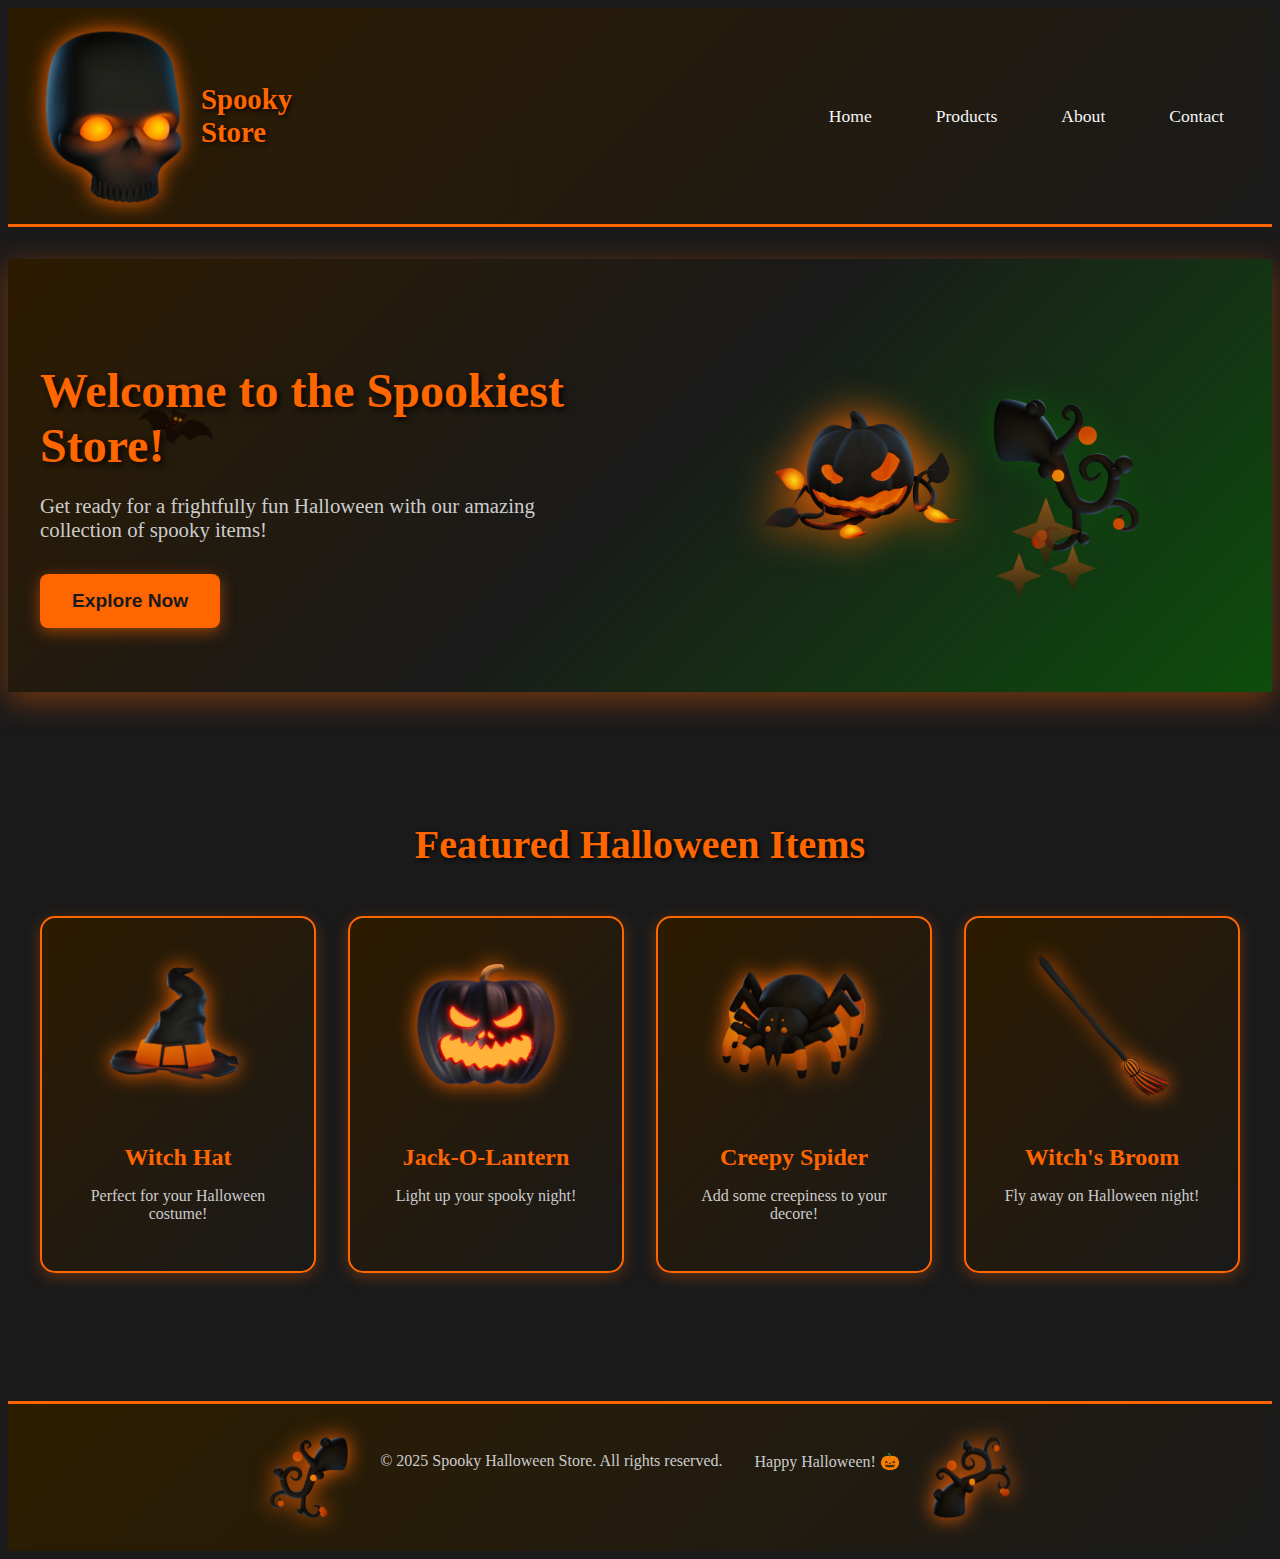
<file: index.html>
<!DOCTYPE html>
<html lang="en">
<head>
    <!-- Meta Data -->
    <meta charset="UTF-8">
    <meta name="viewport" content="width=device-width, initial-scale=1.0">

    <!-- Title -->
    <title>Spooky Halloween Store</title>

    <!-- CSS -->
    <link rel="stylesheet" href="css/styles.css">

    <!-- JavaScript -->
    <script src="https://code.jquery.com/jquery-3.6.0.min.js"></script>
    <script src="scripts/script.js" defer></script>
</head>
<body>
    <!-- Navigation Bar -->
    <nav class="navbar">
        <div class="nav-container">
            <div class="logo">
                <img src="images/logo-skull.png" alt="Skull logo" class="logo-img">
                <h1>Spooky Store</h1>
            </div>
            <ul class="nav-menu">
                <li><a href="index.html" class="active">Home</a></li>
                <li><a href="products.html">Products</a></li>
                <li><a href="about.html">About</a></li>
                <li><a href="contact.html">Contact</a></li>
            </ul>
        </div>
    </nav>

    <!-- Floating Halloween Icons -->
    <div class="floating-icons">
        <img src="images/nav-bat.png" alt="Floating Bat icon" class="float-icon bat">
        <img src="images/stars.png" alt="Floating star icon" class="float-icon stars">
    </div>

    <!-- Hero Section -->
    <section class="hero">
        <div class="hero-content">
            <h2 class="spooky-title">Welcome to the Spookiest Store!</h2>
            <p class="hero-text">Get ready for a frightfully fun Halloween with our amazing collection of spooky items!</p>
            <button class="cta-button" id="heroButton">Explore Now</button>
        </div>
        <div class="hero-images">
            <img src="images/home-pumpkin.png" alt="Pumpkin" class="hero-img">
            <img src="images/home-tree1.png" alt="Spooky tree" class="hero-tree">
        </div>
    </section>

    <!-- Main Content -->
    <main>
        <!-- Featured Items Section -->
        <section class="featured">
            <h2 class="section-title">Featured Halloween Items</h2>
            <div class="featured-grid">
                <div class="featured-card">
                    <img src="images/item-witch-hat.png" alt="Witch hat">
                    <h3>Witch Hat</h3>
                    <p>Perfect for your Halloween costume!</p>
                </div>
                <div class="featured-card">
                    <img src="images/item-pumpkin.png" alt="pumpkin">
                    <h3>Jack-O-Lantern</h3>
                    <p>Light up your spooky night!</p>
                </div>
                <div class="featured-card">
                    <img src="images/item-spider.png" alt="Spider">
                    <h3>Creepy Spider</h3>
                    <p>Add some creepiness to your decore!</p>
                </div>
                <div class="featured-card">
                    <img src="images/item-broom.png" alt="Broom">
                    <h3>Witch's Broom</h3>
                    <p>Fly away on Halloween night!</p>
                </div>
            </div>
        </section>
    </main>
        

    <!-- Footer Section --> 
    <footer class="footer">
        <div class="footer-content">
            <img src="images/footer-tree1.png" alt="First Footer Tree" class="footer-tree">
            <p>&copy; 2025 Spooky Halloween Store. All rights reserved.</p>
            <p>Happy Halloween! &#127875;</p>
            <img src="images/footer-tree2.png" alt="Second Footer Tree" class="footer-tree">
        </div>
    </footer>
</body>
</html>
</file>
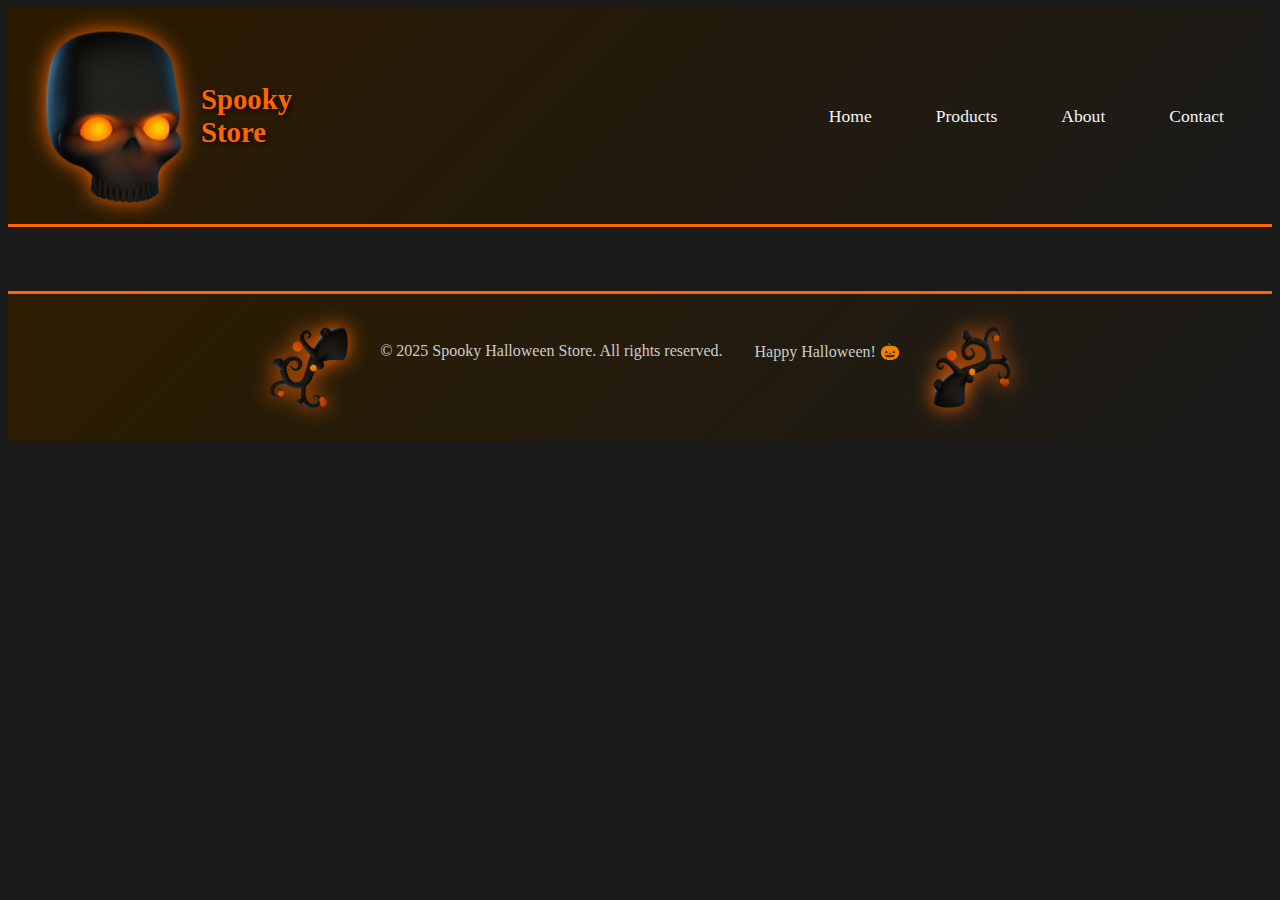
<file: about.html>
<!DOCTYPE html>
<html lang="en">
<head>
    <!-- Meta Data -->
    <meta charset="UTF-8">
    <meta name="viewport" content="width=device-width, initial-scale=1.0">

    <!-- Title -->
    <title>Spooky Halloween Store</title>

    <!-- CSS -->
    <link rel="stylesheet" href="css/styles.css">

    <!-- JavaScript -->
    <script src="https://code.jquery.com/jquery-3.6.0.min.js"></script>
    <script src="scripts/script.js" defer></script>
</head>
<body>
     <!-- Navigation Bar -->
    <nav class="navbar">
        <div class="nav-container">
            <div class="logo">
                <img src="images/logo-skull.png" alt="Skull logo" class="logo-img">
                <h1>Spooky Store</h1>
            </div>
            <ul class="nav-menu">
                <li><a href="index.html">Home</a></li>
                <li><a href="products.html">Products</a></li>
                <li><a href="about.html" class="active">About</a></li>
                <li><a href="contact.html">Contact</a></li>
            </ul>
        </div>
    </nav>

    <!-- Footer Section --> 
    <footer class="footer">
        <div class="footer-content">
            <img src="images/footer-tree1.png" alt="First Footer Tree" class="footer-tree">
            <p>&copy; 2025 Spooky Halloween Store. All rights reserved.</p>
            <p>Happy Halloween! &#127875;</p>
            <img src="images/footer-tree2.png" alt="Second Footer Tree" class="footer-tree">
        </div>
    </footer>

</body>
</html>
</file>
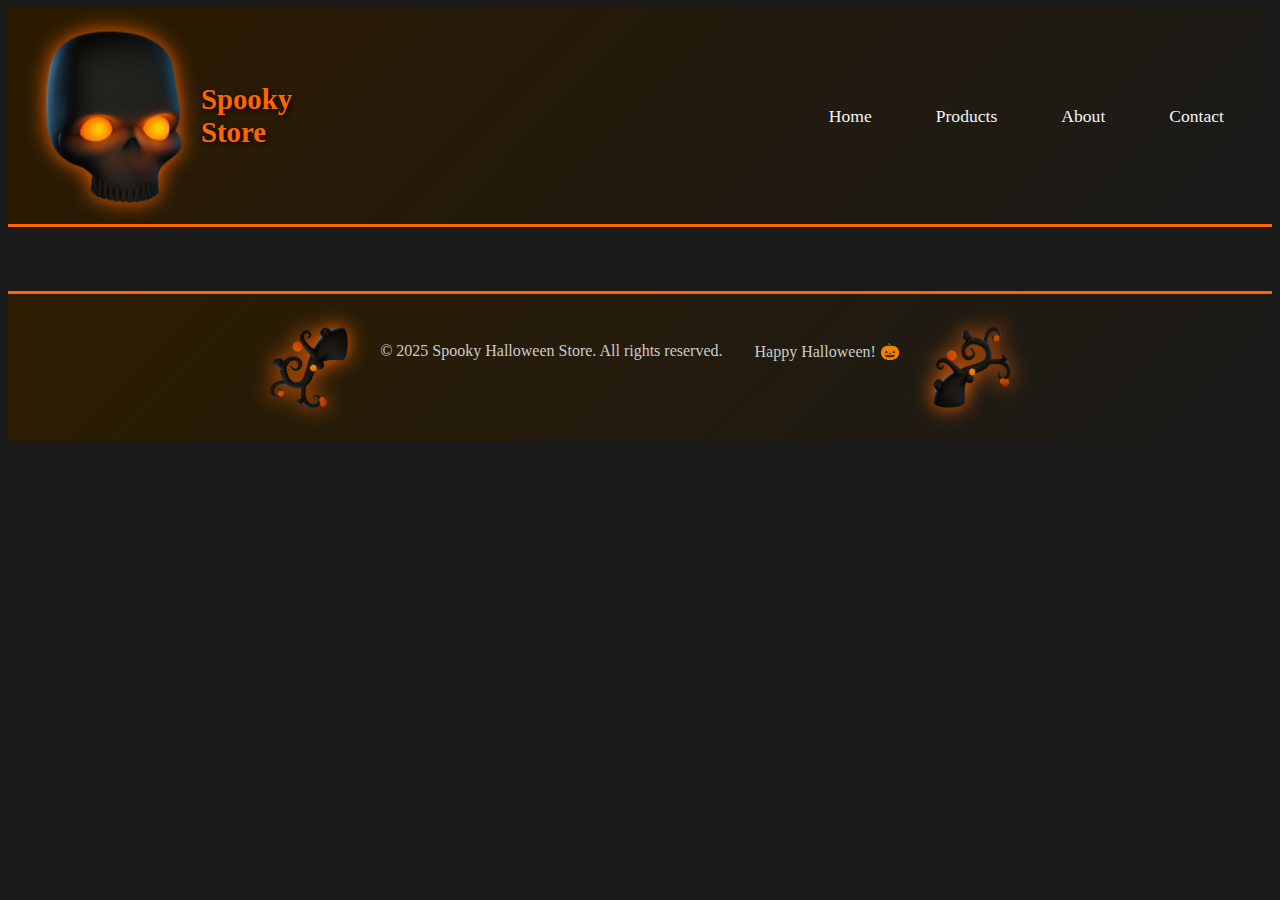
<file: contact.html>
<!DOCTYPE html>
<html lang="en">
<head>
    <!-- Meta Data -->
    <meta charset="UTF-8">
    <meta name="viewport" content="width=device-width, initial-scale=1.0">

    <!-- Title -->
    <title>Spooky Halloween Store</title>

    <!-- CSS -->
    <link rel="stylesheet" href="css/styles.css">

    <!-- JavaScript -->
    <script src="https://code.jquery.com/jquery-3.6.0.min.js"></script>
    <script src="scripts/script.js" defer></script>
</head>
<body>
    <!-- Navigation Bar -->
    <nav class="navbar">
        <div class="nav-container">
            <div class="logo">
                <img src="images/logo-skull.png" alt="Skull logo" class="logo-img">
                <h1>Spooky Store</h1>
            </div>
            <ul class="nav-menu">
                <li><a href="index.html">Home</a></li>
                <li><a href="products.html">Products</a></li>
                <li><a href="about.html">About</a></li>
                <li><a href="contact.html" class="active">Contact</a></li>
            </ul>
        </div>
    </nav>

    <!-- Footer Section --> 
    <footer class="footer">
        <div class="footer-content">
            <img src="images/footer-tree1.png" alt="First Footer Tree" class="footer-tree">
            <p>&copy; 2025 Spooky Halloween Store. All rights reserved.</p>
            <p>Happy Halloween! &#127875;</p>
            <img src="images/footer-tree2.png" alt="Second Footer Tree" class="footer-tree">
        </div>
    </footer>

</body>
</html>
</file>
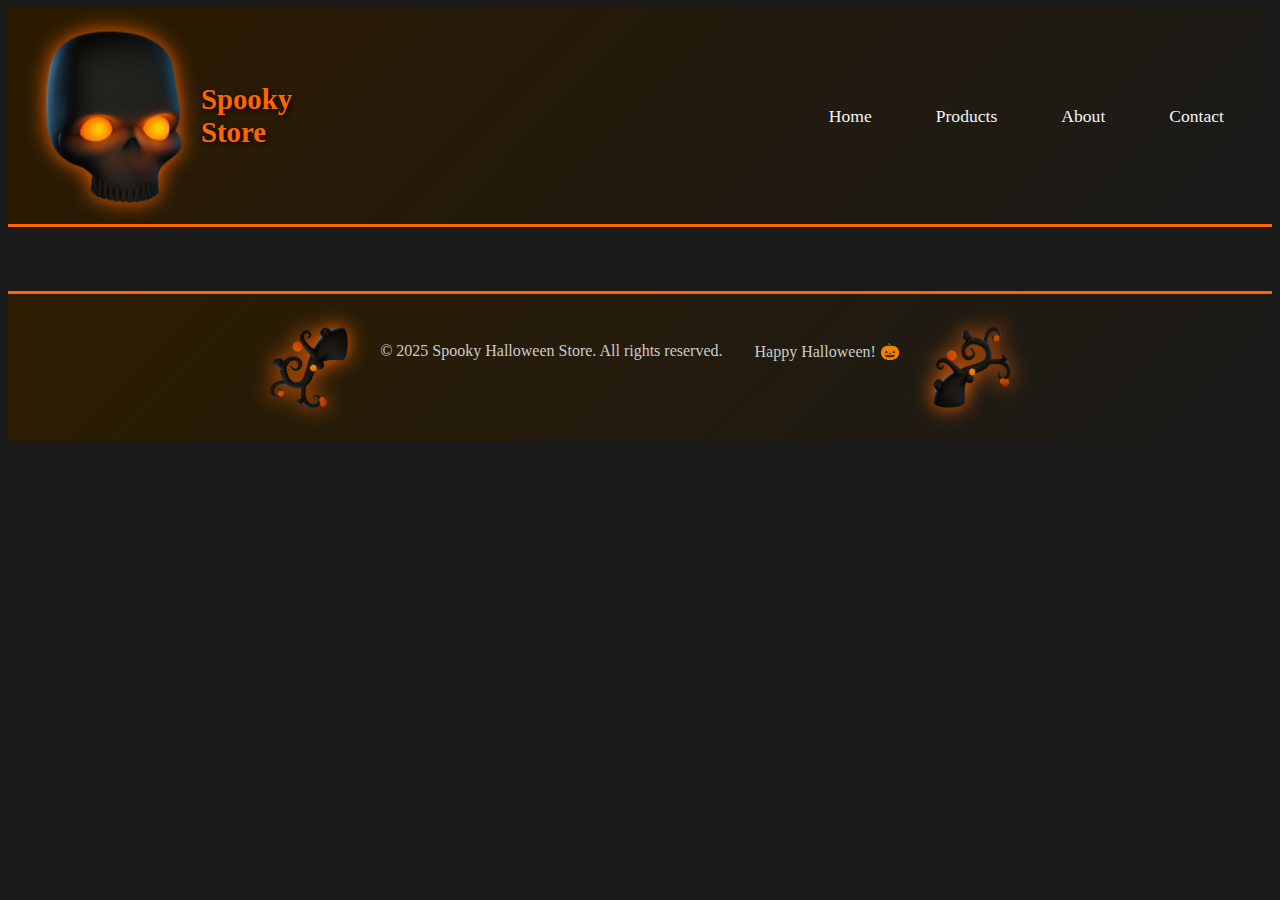
<file: products.html>
<!DOCTYPE html>
<html lang="en">
<head>
    <!-- Meta Data -->
    <meta charset="UTF-8">
    <meta name="viewport" content="width=device-width, initial-scale=1.0">

    <!-- Title -->
    <title>Spooky Halloween Store</title>

    <!-- CSS -->
    <link rel="stylesheet" href="css/styles.css">

    <!-- JavaScript -->
    <script src="https://code.jquery.com/jquery-3.6.0.min.js"></script>
    <script src="scripts/script.js" defer></script>
</head>
<body>
    <!-- Navigation Bar -->
    <nav class="navbar">
        <div class="nav-container">
            <div class="logo">
                <img src="images/logo-skull.png" alt="Skull logo" class="logo-img">
                <h1>Spooky Store</h1>
            </div>
            <ul class="nav-menu">
                <li><a href="index.html">Home</a></li>
                <li><a href="products.html" class="active">Products</a></li>
                <li><a href="about.html">About</a></li>
                <li><a href="contact.html">Contact</a></li>
            </ul>
        </div>
    </nav>

    <!-- Footer Section --> 
    <footer class="footer">
        <div class="footer-content">
            <img src="images/footer-tree1.png" alt="First Footer Tree" class="footer-tree">
            <p>&copy; 2025 Spooky Halloween Store. All rights reserved.</p>
            <p>Happy Halloween! &#127875;</p>
            <img src="images/footer-tree2.png" alt="Second Footer Tree" class="footer-tree">
        </div>
    </footer>

</body>
</html>
</file>
<file: css/styles.css>
/* ===========================================
GLOBAL STYLES & RESET
============================================= */
body {
    background-color: #1a1a1a;
}

/* ============================================
NAVIGATION BAR (Flexbox)
============================================== */
.navbar {
    background: linear-gradient(135deg, #2d1b00 0%, #1a1a1a 100%);
    padding: 1rem 2rem; /* Top/Bottom 1rem, Left/Right 2rem */
    position: sticky;
    top: 0;
    z-index: 1000;
    box-shadow: 0 4px 10px rgba(255, 102, 0, 0,3);
    border-bottom: 3px solid #ff6600;
}

.nav-container {
    display: flex;
    justify-content: space-between;
    align-items: center;
    max-width: 1200px;
    margin: 0 auto;
}

.logo {
    display: flex;
    align-items: center;
    gap: 1rem;
}

.logo img { /* This is a compound CSS selector */
    width: 50%;
    height: 50%;
    filter: drop-shadow(0 0 10px #ff6600);
}

.logo h1 {
    color: #ff6600;
    font-size: 1.8rem;
    text-shadow: 2px 2px 4px rgba(0, 0, 0, 0.8);
}

.nav-menu {
    display: flex;
    list-style: none;
    gap: 2rem;
}

.nav-menu a {
    color: #f5f5f5;
    text-decoration: none;
    font-size: 1.1rem;
    padding: 0.5rem 1rem;
    border-radius: 5px;
    transition: all 0.3s ease;
}

.nav-menu a:hover, .nav-menu a:active {
    background-color: #ff6600;
    color: #1a1a1a;
    transform: translateY(-3px);
}

/* =========================================
    FLOATING ICONS (Animation)
=========================================== */
.floating-icons {
    position: fixed;
    width: 100%;
    height: 100vh;
    pointer-events: none;
    z-index: 10;
}

.float-icon {
    position: absolute;
    opacity: 0.6;
}

.bat {
    width: 80px;
    top: 20%;
    left: 10%;
}

.stars {
    width: 100px;
    top: 30%;
    right: 15%;
}

/* =====================================
    HERO SECTION (Flexbox)
======================================= */
.hero {
    display: flex;
    justify-content: space-between;
    align-items: center;
    padding: 4rem 2rem;
    max-width: 1200px;
    margin: 2rem auto;
    gap: 3rem;
    background: linear-gradient(135deg, #2d1b00 0%, #1a1a1a 50%, #0d4d0d 100%);
    box-shadow: 0 8px 30px rgba(255, 102, 0, 0.4);
}

.hero-content {
    flex: 1;
}

.spooky-title {
    font-size: 3rem;
    color: #ff6600;
    margin-bottom: 1rem;
    text-shadow: 3px 3px 6px rgba(0, 0, 0, 0.8);
}

.hero-text {
    font-size: 1.3rem;
    margin-bottom: 2rem;
    color: #cccccc;
}

.cta-button {
    background-color: #f60;
    color: #1a1a1a;
    border: none;
    padding: 1rem 2rem;
    font-size: 1.2rem;
    font-weight: bold;
    border-radius: 8px;
    cursor: pointer;
    transition: all 0.3s ease;
    box-shadow: 0 4px 15px rgba(255, 102, 0, 0.5);
}

.cta-button:hover {
    background-color: #ff8833;
    transform: scale(1.1);
}

.hero-images {
    flex: 1;
    display: flex;
    gap: 2rem;
    justify-content: center;
    align-items: center;
}

.hero-img {
    width: 200px;
    filter: drop-shadow(0 0 20px #ff6600);
}

.hero-tree {
    width: 150px;
    filter: drop-shadow(0 0 15px #0d4d0d);
}

/* =================================================
    FEATURED SECTION (Grid)
================================================== */
.featured {
    padding: 4rem 2rem;
    max-width: 1200px;
    margin: 0 auto;
}

.section-title {
    text-align: center;
    font-size: 2.5rem;
    color: #ff6600;
    margin-bottom: 3rem;
    text-shadow: 2px 2px 4px rgba(0, 0, 0, 0.8);
}

.featured-grid {
    display: grid;
    grid-template-columns: repeat(auto-fit, minmax(250px, 1fr));
    gap: 2rem;
}

.featured-card {
    background: linear-gradient(135deg, #2d1b00 0%, #1a1a1a 100%);
    padding: 2rem;
    border-radius: 15px;
    text-align: center;
    transition: all 0.3s ease;
    border: 2px solid #ff6600;
    box-shadow: 0 4px 15px rgba(255, 102, 0, 0.3);
}

.featured-card:hover {
    transform: translateY(-10px) rotate(2deg);
    box-shadow: 0 8px 25px rgba(255, 102, 0, 0.6);
}

.featured-card img {
    width: 150px;
    height: 150px;
    object-fit: contain;
    margin-bottom: 1rem;
    filter: drop-shadow(0 0 10px #f60);
}

.featured-card h3 {
    color: #f60;
    margin-bottom: 0.5rem;
    font-size: 1.5rem;
}

.featured-card p {
    color: #ccc;
}







/* ========================================
    FOOTER
========================================= */
.footer {
    background: linear-gradient(135deg, #2d1d00 0%, #1a1a1a 100%);
    padding: 2rem;
    margin-top: 4rem;
    border-top: 3px solid #f60;
}

.footer-content {
    display: flex;
    justify-content: center;
    align-content: center;
    gap: 2rem;
    max-width: 1200px;
    margin: 0 auto;
    flex-wrap: wrap;
}

.footer-tree {
    width: 80px;
    filter: drop-shadow(0 0 10px #f60);
}

.footer p {
    color: #ccc;
    text-align: center;
}
</file>
